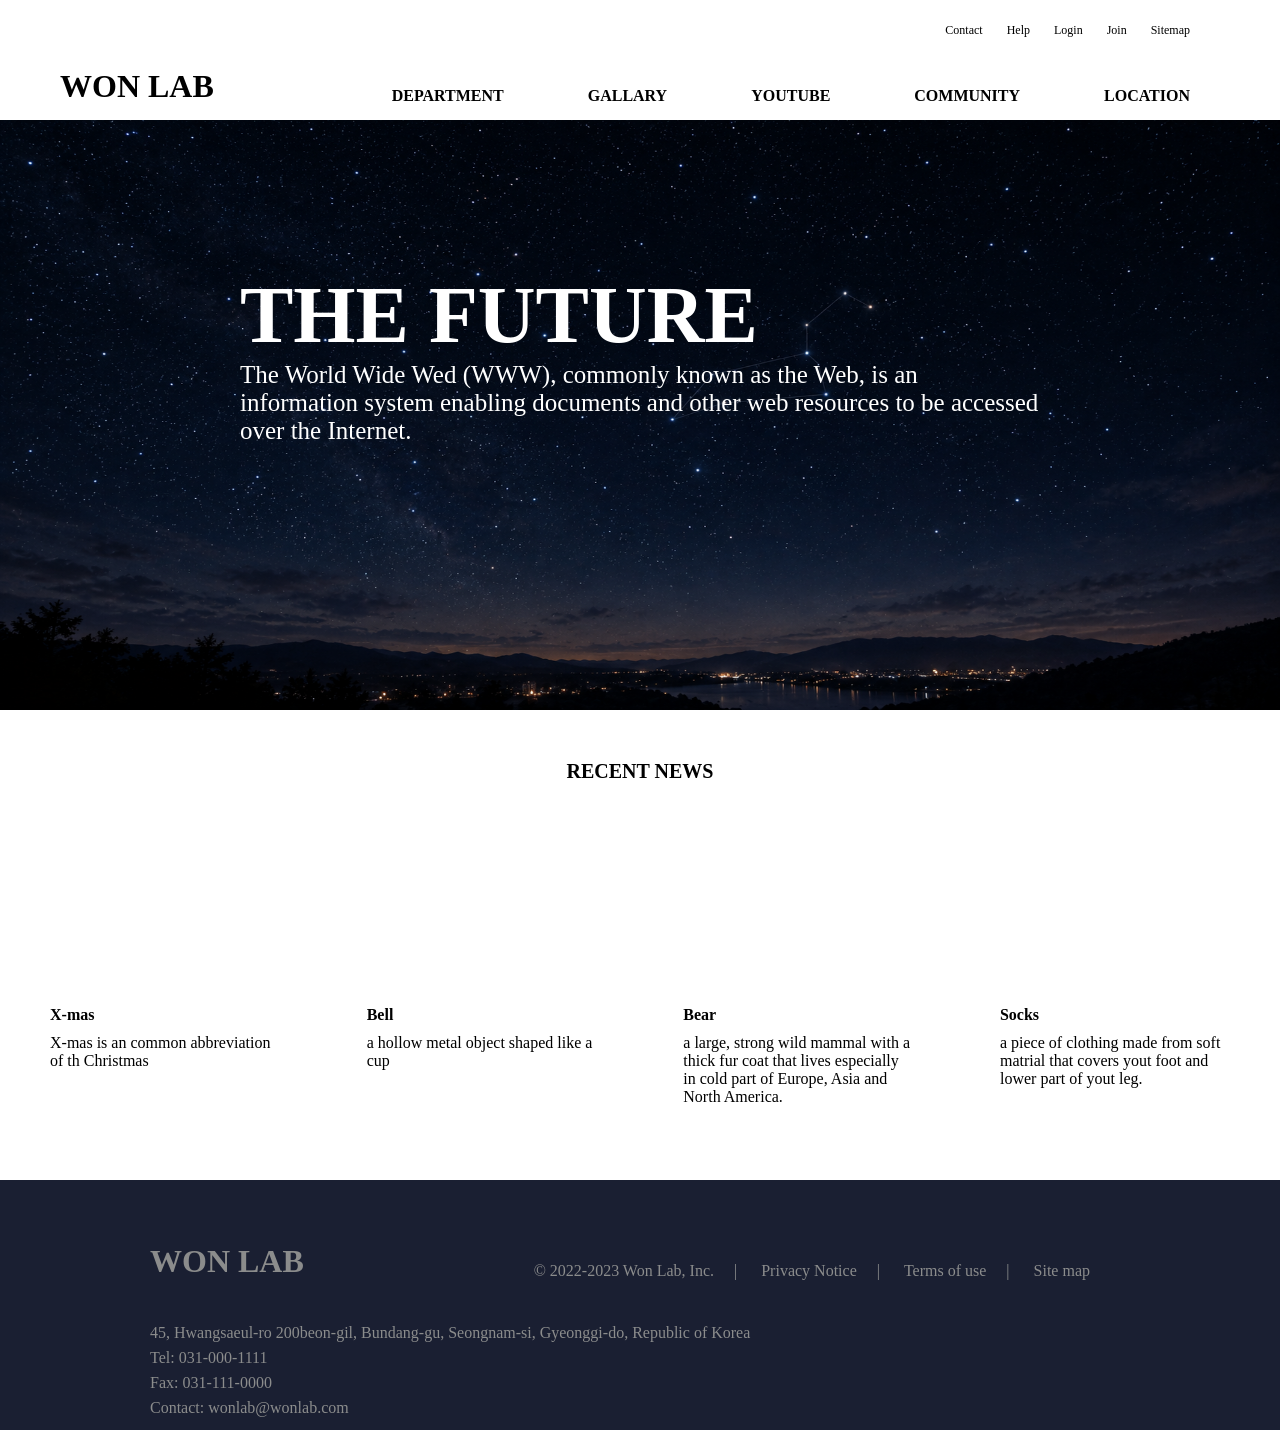
<file: index.html>
<!DOCTYPE html>
<html lang="ko">
<head>
    <meta charset="UTF-8">
    <meta name="viewport" content="width=device-width, initial-scale=1.0">
    <link rel="stylesheet" href="./css/index_main_scss.css">
    <title>Web103quest</title>
</head>
<body>
    <header class="header">
        <div class="header_inner_box pst_rel">
            <ul class="utilty_bar">
                <li><a href="">Contact</a></li>
                <li><a href="">Help</a></li>
                <li><a href="">Login</a></li>
                <li><a href="">Join</a></li>
                <li><a href="">Sitemap</a></li>
            </ul>
            <h1 class="logo_text">WON LAB</h1>
            <ul class="global_navigation_bar">
                <li><a href="">DEPARTMENT</a></li>
                <li><a href="./gallary.html">GALLARY</a></li>
                <li><a href="">YOUTUBE</a></li>
                <li><a href="">COMMUNITY</a></li>
                <li><a href="">LOCATION</a></li>
            </ul>
        </div>
    </header>
    <div class="main_image pst_rel">
        <div class="main_image_inner_box absolute_at_center">
            <span class="main_image_text_title">THE FUTURE</span>
            <p class="main_image_text">
                The World Wide Wed (WWW), commonly known as the Web, 
                is an information system enabling documents 
                and other web resources to be accessed over the Internet.
            </p>
        </div>
    </div>
    <section class="section">
        <p class="section_title">RECENT NEWS</p>
        <div class="article1">
            <div class="article1_image"></div>
            <h4>X-mas</h4>
            X-mas is an common abbreviation of th Christmas
        </div>
        <div class="article2">
            <div class="article2_image"></div>
            <h4>Bell</h4>
            a hollow metal object shaped like a cup
        </div>
        <div class="article3">
            <div class="article3_image"></div>
            <h4>Bear</h4>
            a large, strong wild mammal with a thick fur coat that lives especially in cold part of Europe, Asia and North America.
        </div>
        <div class="article4">
            <div class="article4_image"></div>
            <h4>Socks</h4>
            a piece of clothing made from soft matrial that covers yout foot and lower part of yout leg.
        </div>
    </section>
    <footer class="footer">
        <div class="footer_inner_box pst_rel">
            <h1>WON LAB</h1>
            <ul class="footer_menu_bar">
                <li>© 2022-2023 Won Lab, Inc.</li><span>|</span>
                <li>Privacy Notice</li><span>|</span>
                <li>Terms of use</li><span>|</span>
                <li>Site map</li>
            </ul>
            <p class="footer_info">
                45, Hwangsaeul-ro 200beon-gil, Bundang-gu, Seongnam-si, Gyeonggi-do, Republic of Korea <br>
                Tel: 031-000-1111 <br>
                Fax: 031-111-0000 <br>
                Contact: wonlab@wonlab.com
            </p>
        </div>
    </footer>
</body>
</html>
</file>
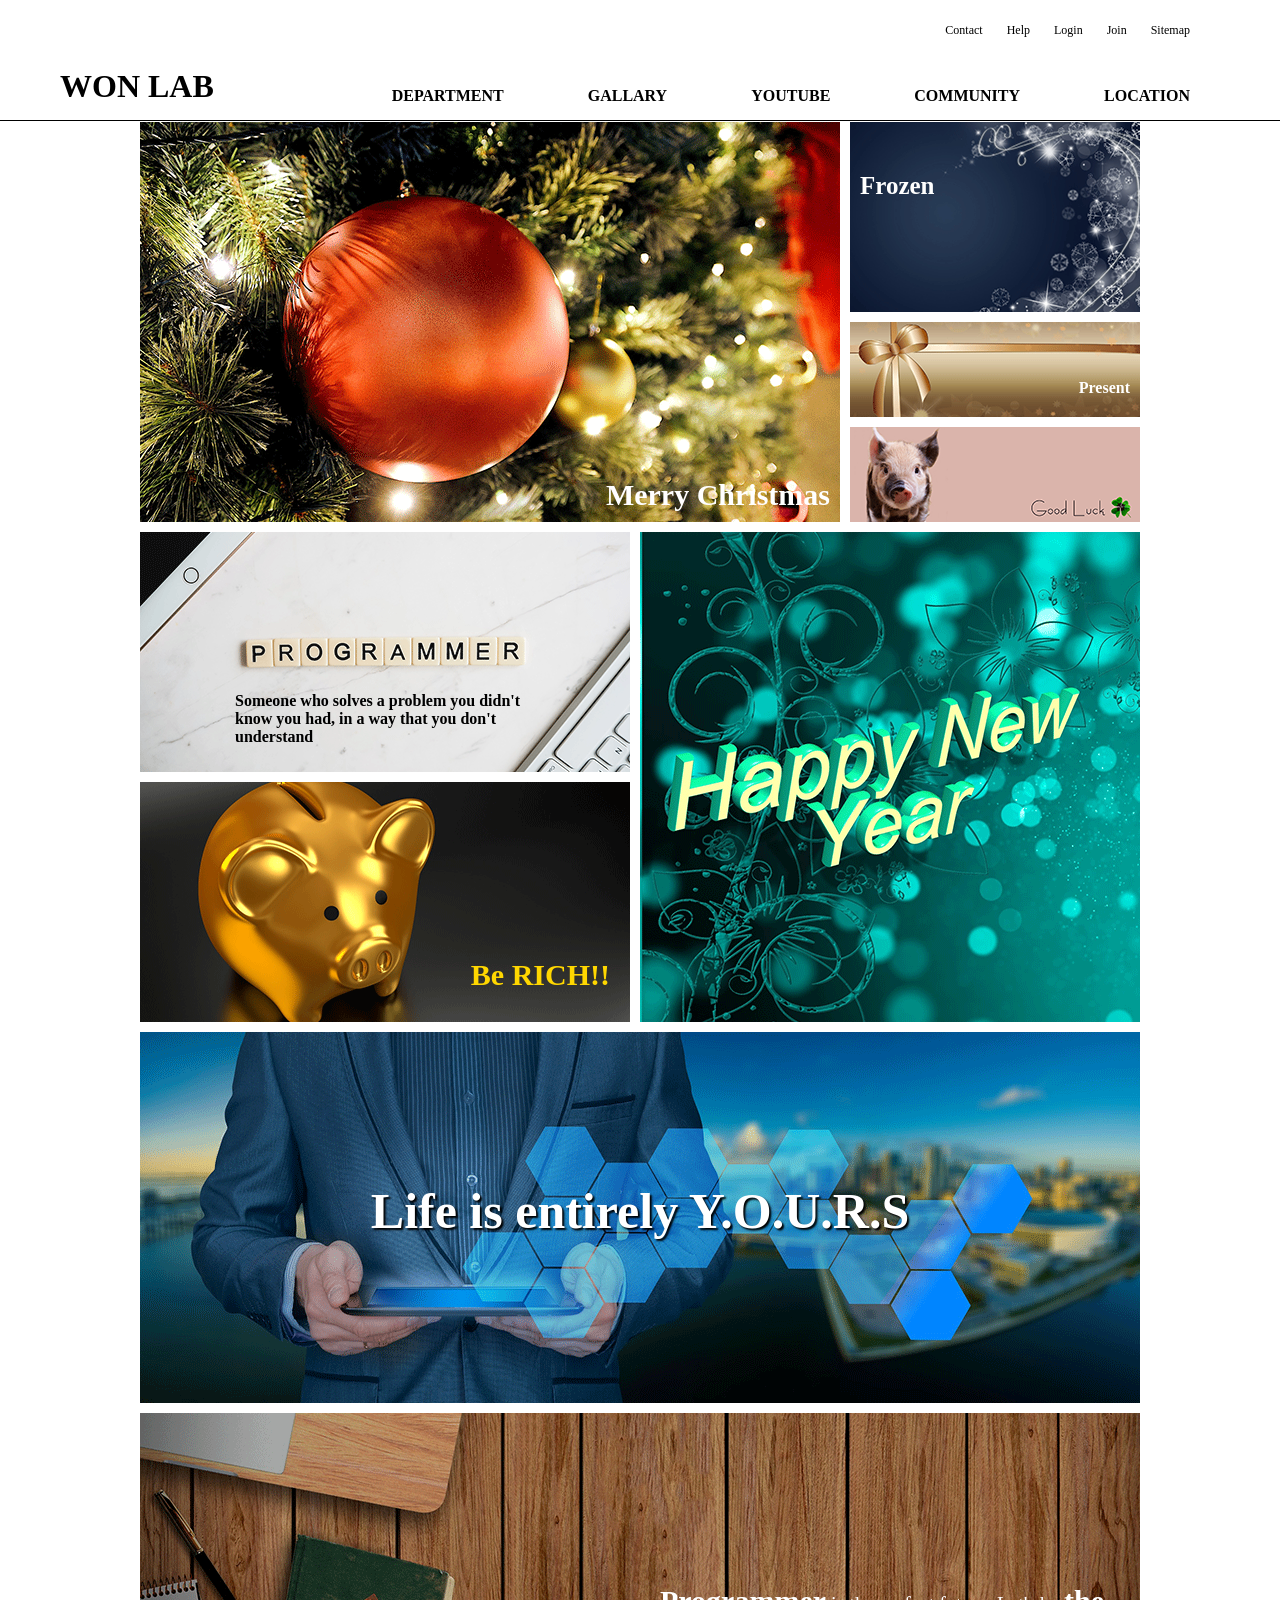
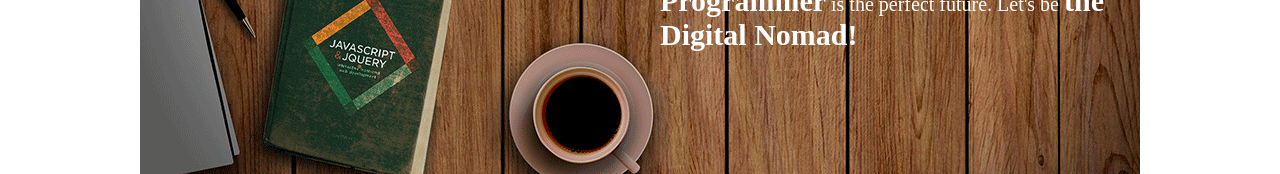
<file: html/gallary.html>
<!DOCTYPE html>
<html lang="ko">
<head>
    <meta charset="UTF-8">
    <meta name="viewport" content="width=device-width, initial-scale=1.0">
    <link rel="stylesheet" href="../css/gallary_main_scss.css">    
    <title>Web103quest-gallary</title>
</head>
<body>
    <header class="header">
        <div class="header_inner_box pst_rel">
            <ul class="utilty_bar">
                <li><a href="">Contact</a></li>
                <li><a href="">Help</a></li>
                <li><a href="">Login</a></li>
                <li><a href="">Join</a></li>
                <li><a href="">Sitemap</a></li>
            </ul>
            <h1 class="logo_text"><a href="./index.html">WON LAB</a></h1>
            <ul class="global_navigation_bar">
                <li><a href="">DEPARTMENT</a></li>
                <li><a href="./gallary.html">GALLARY</a></li>
                <li><a href="">YOUTUBE</a></li>
                <li><a href="">COMMUNITY</a></li>
                <li><a href="">LOCATION</a></li>
            </ul>
        </div>
    </header> 
    <section class="section">
        <article class="article1 pst_rel">
            <img src="../image/700x400.png" alt="">
            <p>Merry Christmas</p>
        </article>
        <article class="article2 pst_rel">
            <img src="../image/290x190.png" alt="">
            <p>Frozen</p>
        </article>
        <article class="article3-1 pst_rel">
            <img src="../image/290x95-1.png" alt="">
            <p>Present</p>
        </article>
        <article class="article3-2 pst_rel">
            <img src="../image/290x95-2.png" alt="">
        </article>
        <div class="article4">
            <article class="article4-1 pst_rel">
                <img src="../image/490x240-1.png" alt="">
                <p class="absolute_at_horizon_center">Someone who solves a problem you didn't know you had, in a way that you don't understand </p>
            </article>
            <article class="article4-2 pst_rel">
                <img src="../image/490x240-2.png" alt="">
                <p class="article4-2_text">Be RICH!!</p>
            </article>
        </div>
        <article class="article5 pst_rel">
            <img src="../image/500x490.png" alt="">
        </article>
        <article class="article6 pst_rel">
            <img src="../image/1000x371.png" alt="">
            <p class="absolute_at_center">Life is entirely Y.O.U.R.S</p>
        </article>
        <article class="article7 pst_rel">
            <img src="../image/1000x361.png" alt="">
            <p><span>Programmer</span> is the perfect future. Let's be <span>the Digital Nomad!</span></p>
        </article>
    </section>
</body>
</html>
</file>
<file: css/index_main_scss.css>
ul {
  list-style: none;
  margin: 0;
  padding: 0;
}

.pst_rel {
  position: relative;
}

.absolute_at_center {
  left: 0;
  right: 0;
  margin: 0 auto;
}

body {
  font-family: Verdana;
  font-size: 16px;
  margin: 0;
}
body .header {
  width: 100%;
  text-align: center;
  background-color: white;
}
body .header_inner_box {
  width: 1180px;
  height: 120px;
  margin: 0 auto;
}
body .header_inner_box ul, body .header_inner_box li, body .header_inner_box .logo_text {
  display: inline-block;
}
body .header_inner_box .utilty_bar {
  position: absolute;
  right: 30px;
  top: 20px;
}
body .header_inner_box .utilty_bar > li {
  padding: 0 10px;
}
body .header_inner_box .utilty_bar > li a {
  font-size: 12px;
  text-decoration: none;
  color: black;
}
body .header_inner_box .utilty_bar > li a:hover {
  cursor: pointer;
  color: red;
}
body .header_inner_box .logo_text {
  position: absolute;
  left: 10px;
  bottom: 15px;
  margin: 0;
}
body .header_inner_box .global_navigation_bar {
  position: absolute;
  right: 0;
  bottom: 15px;
}
body .header_inner_box .global_navigation_bar > li {
  padding: 0 40px;
  color: black;
  font-weight: bold;
}
body .header_inner_box a {
  text-decoration: none;
  color: inherit;
}
body .header_inner_box a:hover {
  cursor: pointer;
  color: red;
}
body .main_image {
  width: 100%;
  height: 590px;
  background-image: url("../image/leo.png");
  background-size: 100% 100%;
}
body .main_image_inner_box {
  width: 800px;
  height: 300px;
  position: absolute;
  top: 150px;
}
body .main_image_inner_box .main_image_text_title {
  color: white;
  font-size: 80px;
  font-weight: bold;
}
body .main_image_inner_box .main_image_text {
  color: white;
  font-size: 25px;
  margin: 0;
}
body .section {
  width: 1180px;
  height: 450px;
  margin: 0 auto;
}
body .section_title {
  float: left;
  width: 100%;
  font-weight: bold;
  font-size: 20px;
  text-align: center;
  margin: 50px 0;
}
body .section .article1 {
  float: left;
  width: 230px;
  margin-right: 86.6666666667px;
}
body .section .article1_image {
  width: 230px;
  height: 163px;
}
body .section .article1 > h4 {
  margin: 10px 0;
}
body .section .article2 {
  float: left;
  width: 230px;
  margin-right: 86.6666666667px;
}
body .section .article2_image {
  width: 230px;
  height: 163px;
}
body .section .article2 > h4 {
  margin: 10px 0;
}
body .section .article3 {
  float: left;
  width: 230px;
  margin-right: 86.6666666667px;
}
body .section .article3_image {
  width: 230px;
  height: 163px;
}
body .section .article3 > h4 {
  margin: 10px 0;
}
body .section .article4 {
  float: left;
  width: 230px;
}
body .section .article4_image {
  width: 230px;
  height: 163px;
}
body .section .article4 > h4 {
  margin: 10px 0;
}
body .footer {
  width: 100%;
  margin-top: 20px;
  background-color: #1a1f32;
}
body .footer_inner_box {
  width: 1000px;
  height: 250px;
  margin: 0 auto;
  color: rgb(139, 140, 140);
}
body .footer_inner_box h1, body .footer_inner_box ul, body .footer_inner_box li {
  display: inline-block;
}
body .footer_inner_box > h1 {
  position: absolute;
  left: 10px;
  bottom: 150px;
  margin: 0;
}
body .footer_inner_box .footer_menu_bar {
  position: absolute;
  right: 20px;
  bottom: 150px;
  padding: 0 10px;
}
body .footer_inner_box .footer_menu_bar > li {
  padding: 0 20px;
}
body .footer_inner_box .footer_menu_bar > li:hover {
  cursor: pointer;
}
body .footer_inner_box .footer_info {
  position: absolute;
  left: 10px;
  bottom: 10px;
  margin: 0;
  line-height: 25px;
}/*# sourceMappingURL=index_main_scss.css.map */
</file>
<file: css/gallary_main_scss.css>
ul {
  list-style: none;
  margin: 0;
  padding: 0;
}

.pst_rel {
  position: relative;
}

p {
  margin: 0;
  padding: 0;
}

.absolute_at_horizon_center {
  left: 0;
  right: 0;
  margin: 0 auto;
}

.absolute_at_center {
  top: 0;
  bottom: 0;
  left: 0;
  right: 0;
  margin: auto;
}

body {
  font-family: Verdana;
  font-size: 16px;
  margin: 0;
}
body .header {
  width: 100%;
  text-align: center;
  background-color: white;
}
body .header_inner_box {
  width: 1180px;
  height: 120px;
  margin: 0 auto;
}
body .header_inner_box ul, body .header_inner_box li, body .header_inner_box .logo_text {
  display: inline-block;
}
body .header_inner_box .utilty_bar {
  position: absolute;
  right: 30px;
  top: 20px;
}
body .header_inner_box .utilty_bar > li {
  padding: 0 10px;
}
body .header_inner_box .utilty_bar > li a {
  font-size: 12px;
  text-decoration: none;
  color: black;
}
body .header_inner_box .utilty_bar > li a:hover {
  cursor: pointer;
  color: red;
}
body .header_inner_box .logo_text {
  position: absolute;
  left: 10px;
  bottom: 15px;
  margin: 0;
}
body .header_inner_box .global_navigation_bar {
  position: absolute;
  right: 0;
  bottom: 15px;
}
body .header_inner_box .global_navigation_bar > li {
  padding: 0 40px;
  color: black;
  font-weight: bold;
}
body .header_inner_box a {
  text-decoration: none;
  color: inherit;
}
body .header_inner_box a:hover {
  cursor: pointer;
  color: red;
}
body .header {
  position: fixed;
  top: 0;
  border-bottom: 1.5px solid black;
  z-index: 2;
}
body .section {
  width: 1000px;
  margin: 0 auto;
  margin-top: 121.5px;
  overflow: hidden;
}
body .section article {
  float: left;
  margin: 5px;
}
body .section img {
  display: block;
}
body .section p {
  position: absolute;
  padding: 0;
}
body .section {
  color: white;
  font-weight: bold;
}
body .section .article1 {
  margin-top: 0;
  margin-left: 0;
}
body .section .article1 p {
  right: 10px;
  bottom: 10px;
  font-size: 30px;
}
body .section .article2 {
  margin-top: 0;
  margin-right: 0;
}
body .section .article2 p {
  top: 50px;
  left: 10px;
  font-size: 25px;
}
body .section .article3-1, body .section .article3-2 {
  margin-right: 0;
}
body .section .article3-1 p {
  right: 10px;
  bottom: 20px;
}
body .section .article4 {
  width: 490px;
  height: 490px;
  float: left;
  overflow: hidden;
  margin: 5px 5px 5px 0;
}
body .section .article4 .article4-1, body .section .article4 .article4-2 {
  margin: 0 0 10px 0;
}
body .section .article4 .article4-1 p {
  width: 300px;
  color: black;
  top: 160px;
}
body .section .article4 .article4-2 p {
  right: 20px;
  bottom: 30px;
  font-size: 30px;
  color: gold;
}
body .section .article5 {
  margin-right: 0;
}
body .section .article6 {
  margin: 5px 0 5px 0;
}
body .section .article6 p {
  width: 1000px;
  height: 70px;
  font-size: 50px;
  text-align: center;
  text-shadow: 2px 2px 2px #000;
}
body .section .article7 {
  margin: 5px 0 0 0;
}
body .section .article7 p {
  width: 450px;
  height: 150px;
  right: 30px;
  bottom: 40px;
  font-size: 20px;
  font-weight: normal;
}
body .section .article7 p > span {
  font-size: 30px;
  font-weight: bold;
}/*# sourceMappingURL=gallary_main_scss.css.map */
</file>
